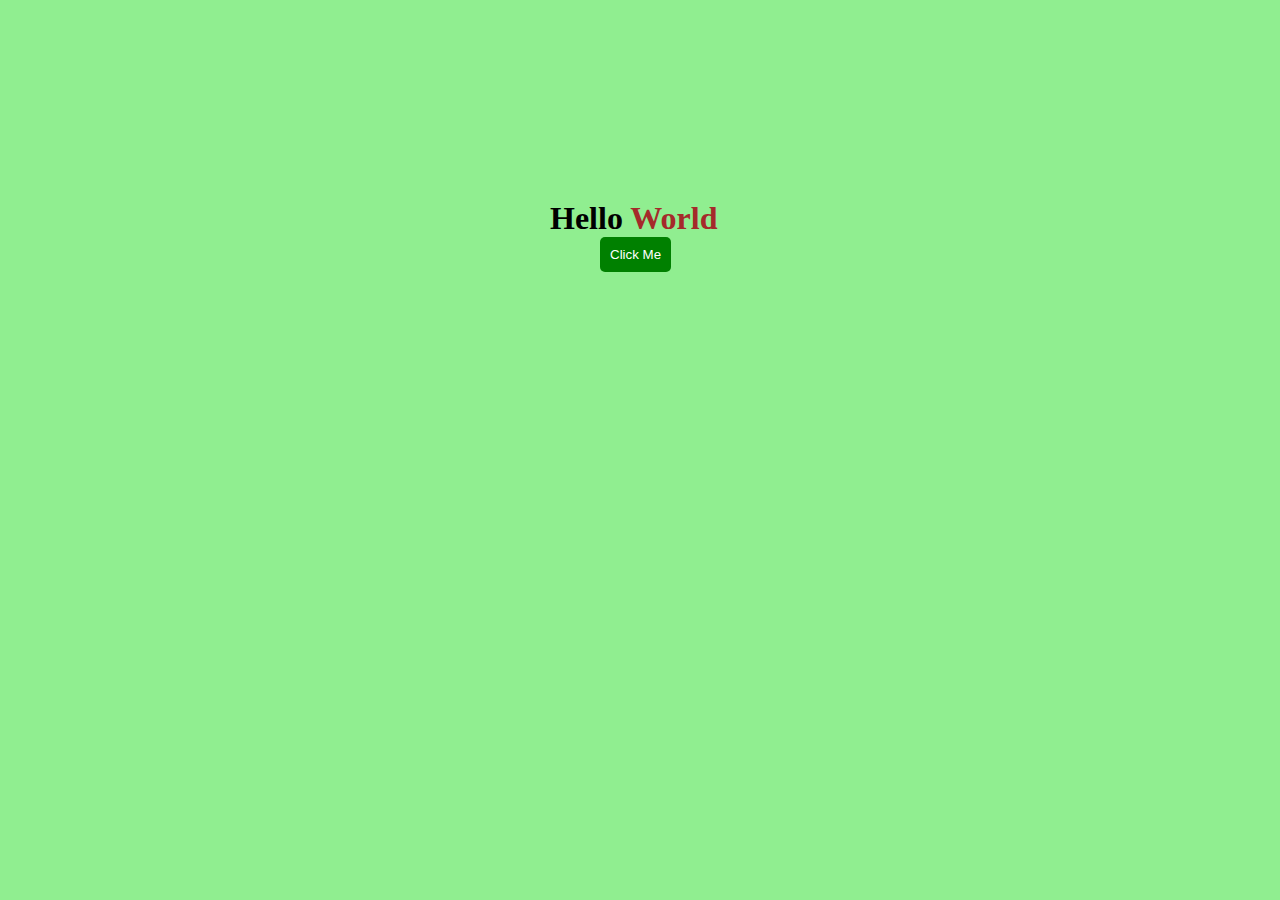
<file: index.html>
<!DOCTYPE html>
<html lang="en">
<head>
    <meta charset="UTF-8">
    <meta name="viewport" content="width=device-width, initial-scale=1.0">
    <title>Document</title>
    <link rel="stylesheet" href="./hello.css">
</head>
<body class="body-con">
        <div class="container">
            <h1>Hello <span id="name" style="color: brown">World</span></h1>

            <button onclick="display()" class="btn">Click Me</button>
        </div>
</body>
<script>
    let name = document.getElementById("name");
    function display(){
        var store = prompt("Please enter your name: ");
        name.textContent = store;
    }
</script>
</html>
</file>
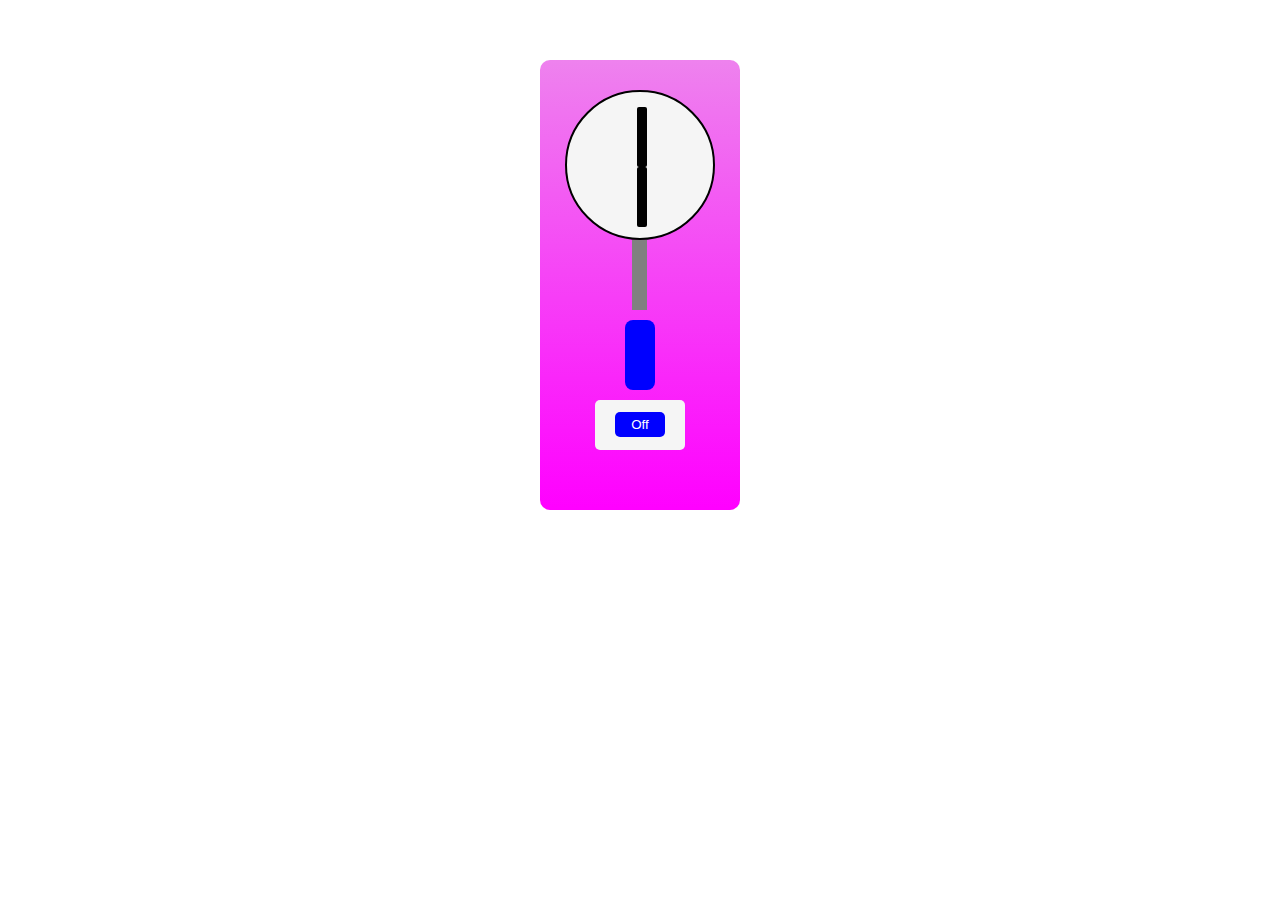
<file: fan.html>
<!DOCTYPE html>
<html lang="en">
<head>
    <meta charset="UTF-8">
    <meta name="viewport" content="width=device-width, initial-scale=1.0">
    <title>Document</title>
    <link rel="stylesheet" href="./fan.css">
</head>
<body>
    <div class="box">
        <div class="circle">
            <div class="circle2">
            <div id="blade"></div>
            <div id="blade2"></div>
            </div>
        </div>
        <div class="handle1"></div>
        <div class="handle2"></div>
        <div class="btn">
            <button id="control" onclick="controlBtn()">Off</button>
        </div>
    </div>
</body>
<script>
    function controlBtn(){
        let button = document.getElementById("control");
        let fan = document.querySelector(".circle");

        if (fan.style.animationPlayState === "paused") {
            fan.style.animationPlayState = "running";
            button.innerText = "Off";
        } else {
            fan.style.animationPlayState = "paused";
            button.innerText = "On";
        }
    }
</script>
</html>
</file>
<file: hello.css>
*{
    margin: 0;
    padding: 0;
    box-sizing: border-box;
}
.body-con{
    background-color: lightgreen;
    width: 100%;
    max-height: 100vh;
}
.container{
    margin: 200px auto;
    margin-left: 550px;
}
.btn{
   margin-left: 50px;
   padding: 10px;
   border: none;
   border-radius: 5px;
   background-color: green;
   color: white;
}
</file>
<file: fan.css>
*{
    margin: 0;
    padding: 0;
    box-sizing: border-box;
}
#blade{
    width: 10px;
    height: 60px;
    border-radius: 2px;
    background-color: black;
    margin: auto;
    position: relative;
    top: 5px;
    transform: rotate(0deg);
}
#blade2{
    width: 10px;
    height: 60px;
    border-radius: 2px;
    background-color: black;
    margin: auto;
    position: relative;
    top: 5px;
    transform: rotate(0deg);
}
@keyframes rotate2{
    0%{
       transform: rotate(0deg);
    }
    100%{
    transform: rotate(360deg);
    }
}
.circle2{
    width: 130px;
    height: 130px;
    background-color: white transparent;
    border-radius: 50%;
}
.circle{
    width: 150px;
    height: 150px;
    background-color: whitesmoke;
    border: 2px solid black;
    border-radius: 50%;
    position: absolute;
    left: 25px;
    top: 30px;
    z-index: 9999;
    padding: 10px;
    animation: rotate;
    animation-timing-function: linear;
    animation-duration: 0.2s;
    animation-iteration-count: infinite;
    animation-play-state: running;     /* not needed because it is a default value*/
}
@keyframes rotate{
    0%{
       transform: rotate(0deg);
    }
    100%{
    transform: rotate(360deg);
    }
}
.box{
    width: 200px;
    height: 450px;
    background-color: aqua;
    margin: 60px auto;
    border-radius: 10px;
    position: relative;
    background-image: linear-gradient(180deg, violet, magenta);
}
.handle1{
    width: 15px;
    height: 70px;
    background-color: gray;
    position: absolute;
    top: 180px;
    left: 92px;
}
.handle2{
    width: 30px;
    height: 70px;
    background-color: blue;
    border-radius: 8px;
    position: absolute;
    top: 260px;
    left: 85px;
}
.btn{
    border: 2px thin black;
    width: 90px;
    height: 50px;
    background-color: whitesmoke;
    border-radius: 5px;
    position: absolute;
    top: 340px;
    left: 55px;
}
#control{
    background-color: blue;
    border-radius: 5px;
    color: white;
    text-decoration: none;
    position: absolute;
    top: 12px;
    left: 20px;
    width: 50px;
    height: 25px;
    border: none;
}
</file>
